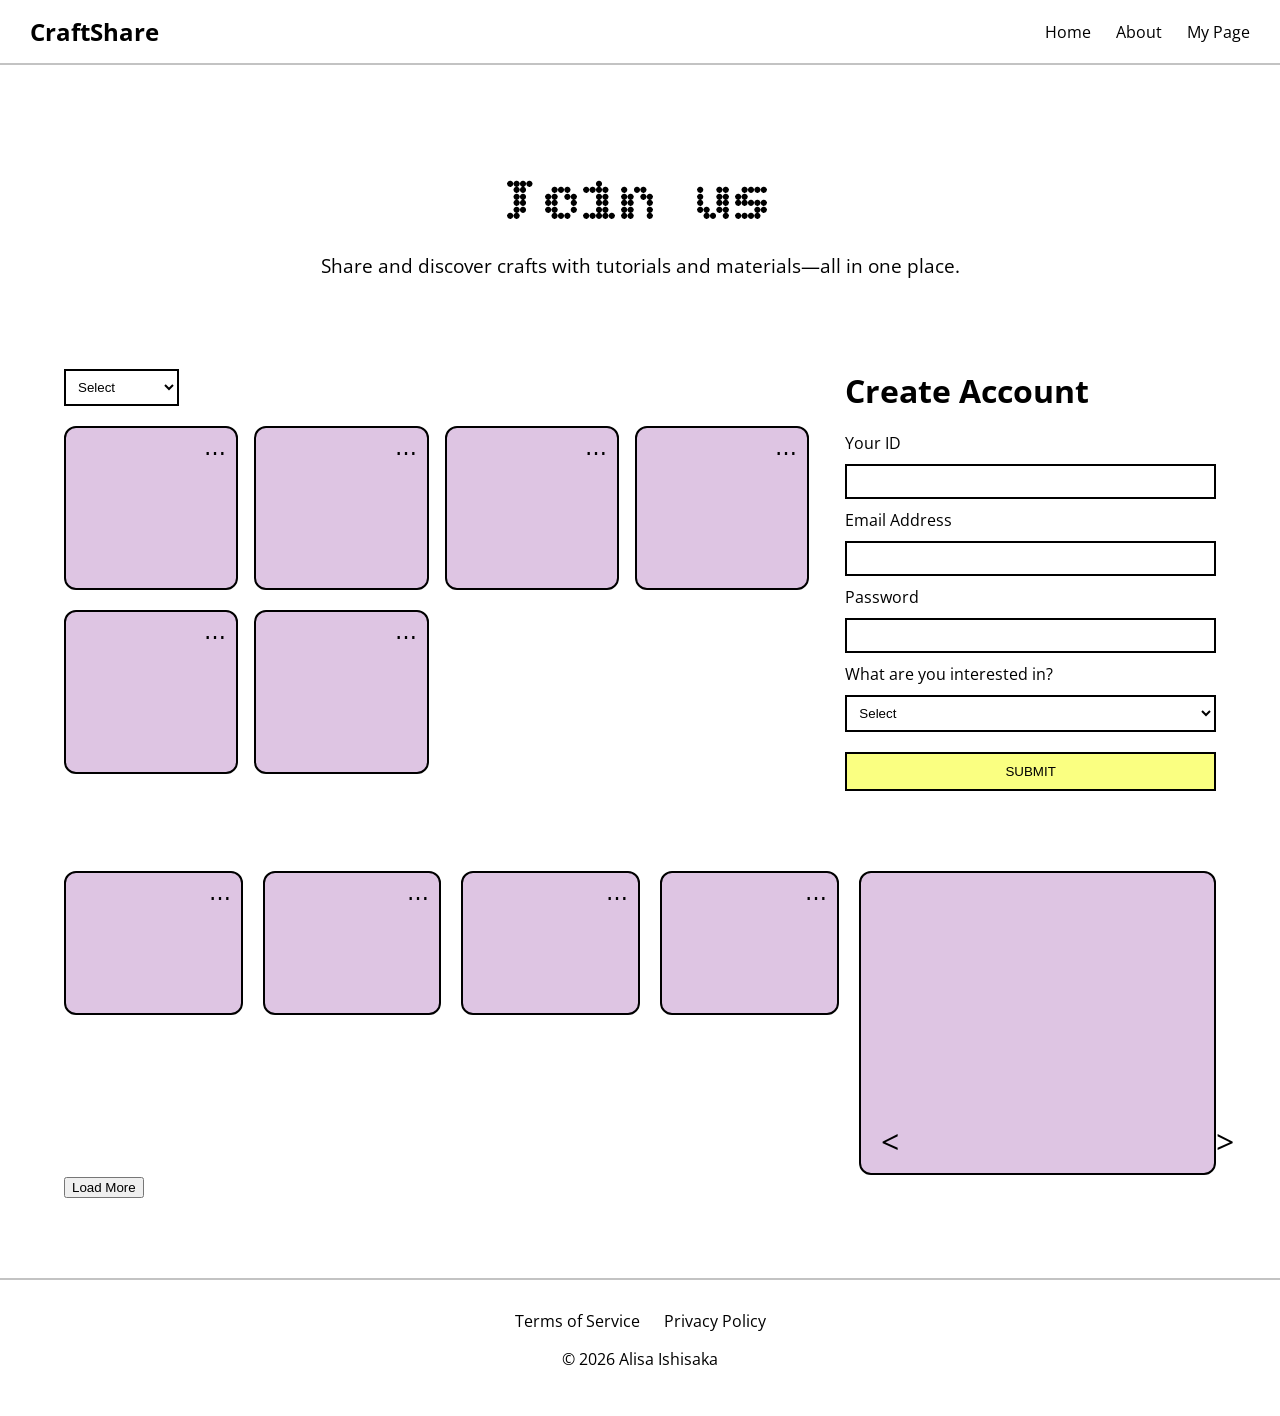
<file: index.html>
<!DOCTYPE html>
<html lang="en">
<head>
  <meta charset="UTF-8">
  <meta name="viewport" content="width=device-width, initial-scale=1.0">
  <title>Craft Share</title>
  <link rel="stylesheet" href="styles/styles.css">
</head>

<body>

  <!-- NAVIGATION -->
  <nav class="navbar">
    <h1 class="logo">CraftShare</h1>
    <ul>
      <li><a href="index.html">Home</a></li>
      <li><a href="about.html">About</a></li>
      <li><a href="mypage.html">My Page</a></li>
    </ul>
  </nav>

  <!-- HERO SECTION -->
  <header class="hero">
    <h2>Join us</h2>
    <p>Share and discover crafts with tutorials and materials—all in one place.</p>
  </header>

  <!-- MAIN LAYOUT -->
  <main class="container">

    <!-- LEFT SIDE -->
    <section class="left">
      <select class="filter">
        <option>Select</option>
        <option>Knitting</option>
        <option>Crochet</option>
        <option>Paper Crafts</option>
      </select>

      <div class="grid">
        <div class="card"></div>
        <div class="card"></div>
        <div class="card"></div>
        <div class="card"></div>
        <div class="card"></div>
        <div class="card"></div>
      </div>
    </section>

    <!-- RIGHT SIDE -->
    <section class="right">
      <h3>Create Account</h3>

      <form id="signupForm">
        <label>Your ID</label>
        <input type="text" id="userId">

        <label>Email Address</label>
        <input type="email" id="email">

        <label>Password</label>
        <input type="password" id="password">

        <label>What are you interested in?</label>
        <select id="interest">
          <option>Select</option>
          <option>Knitting</option>
          <option>Crochet</option>
          <option>Paper Crafts</option>
        </select>

        <button type="submit">SUBMIT</button>
      </form>
    </section>

  </main>

  <!-- BOTTOM GALLERY SECTION -->
  <section class="gallery-section">

    <div class="gallery-grid">
      <div class="small-card"></div>
      <div class="small-card"></div>
      <div class="small-card"></div>
      <div class="small-card"></div>

      <div class="large-card">
        <div class="arrows">
          <span>&lt;</span>
          <span>&gt;</span>
        </div>
      </div>
    </div>

    <button class="load-more">Load More</button>

  </section>

  <!-- FOOTER -->
  <footer class="footer">
    <a href="#">Terms of Service</a>
    <a href="#">Privacy Policy</a>
    <p>© 2026 Alisa Ishisaka</p>
  </footer>

  <script src="scripts/main.js"></script>

</body>
</html>
</file>
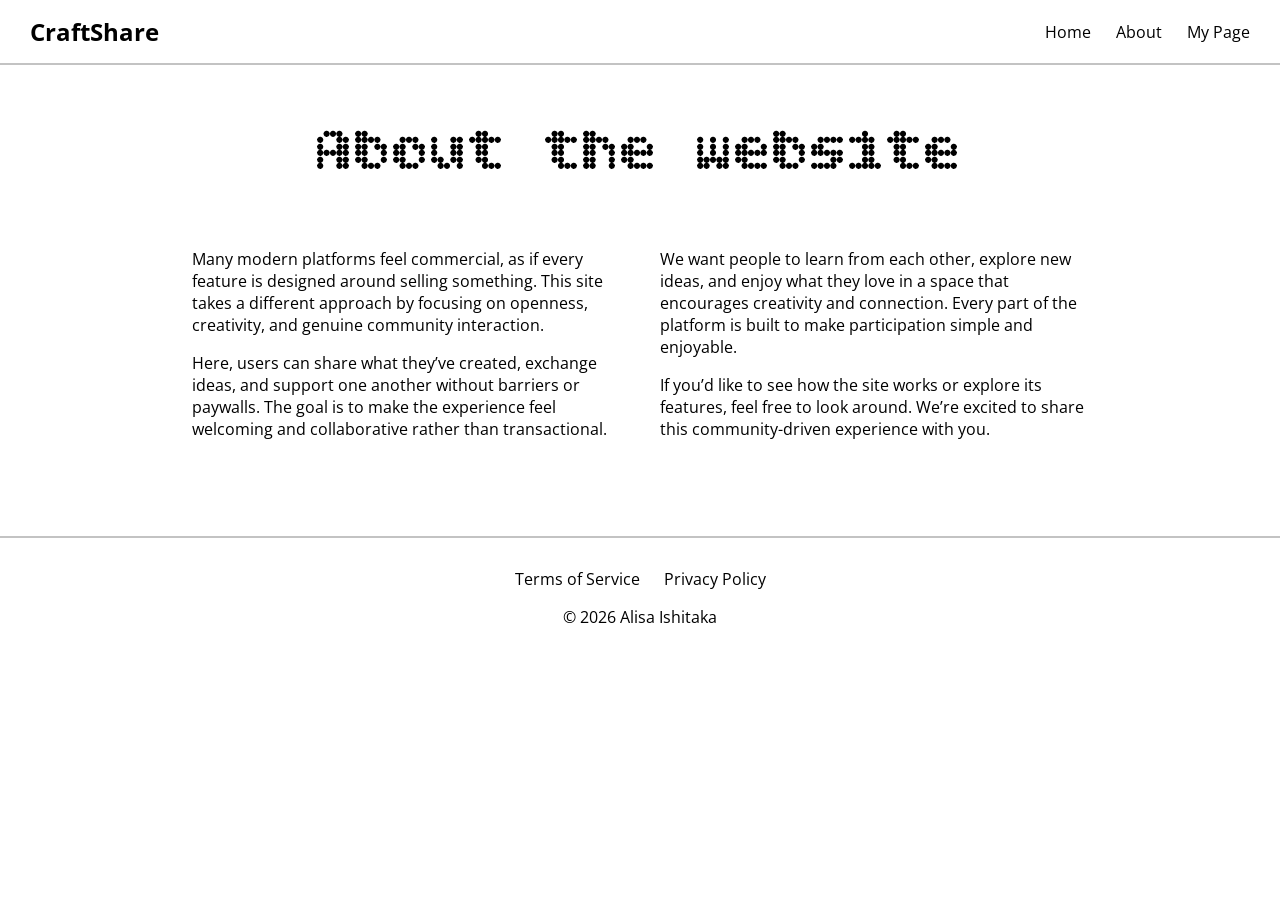
<file: about.html>
<!DOCTYPE html>
<html lang="en">
<head>
  <meta charset="UTF-8">
  <meta name="viewport" content="width=device-width, initial-scale=1.0">
  <title>About - Craft Share</title>
  <link rel="stylesheet" href="styles/styles.css">
</head>

<body>

  <!-- NAVIGATION -->
  <nav class="navbar">
    <h1 class="logo">CraftShare</h1>
    <ul>
      <li><a href="index.html">Home</a></li>
      <li><a href="about.html">About</a></li>
      <li><a href="mypage.html">My Page</a></li>
    </ul>
  </nav>

  <!-- ABOUT TITLE -->
  <header class="about-header">
    <h2>About the website</h2>
  </header>

  <!-- TWO-COLUMN TEXT SECTION -->
  <section class="about-container">

    <div class="about-left">
      <p>
        Many modern platforms feel commercial, as if every feature is designed around selling something.
        This site takes a different approach by focusing on openness, creativity, and genuine community interaction.
      </p>
      <p>
        Here, users can share what they’ve created, exchange ideas, and support one another without barriers or paywalls.
        The goal is to make the experience feel welcoming and collaborative rather than transactional.
      </p>
    </div>

    <div class="about-right">
      <p>
        We want people to learn from each other, explore new ideas, and enjoy what they love in a space that encourages
        creativity and connection. Every part of the platform is built to make participation simple and enjoyable.
      </p>
      <p>
        If you’d like to see how the site works or explore its features, feel free to look around.
        We’re excited to share this community-driven experience with you.
      </p>
    </div>

  </section>

  <!-- FOOTER -->
  <footer class="footer">
    <a href="#">Terms of Service</a>
    <a href="#">Privacy Policy</a>
    <p>© 2026 Alisa Ishitaka</p>
  </footer>

</body>
</html>
</file>
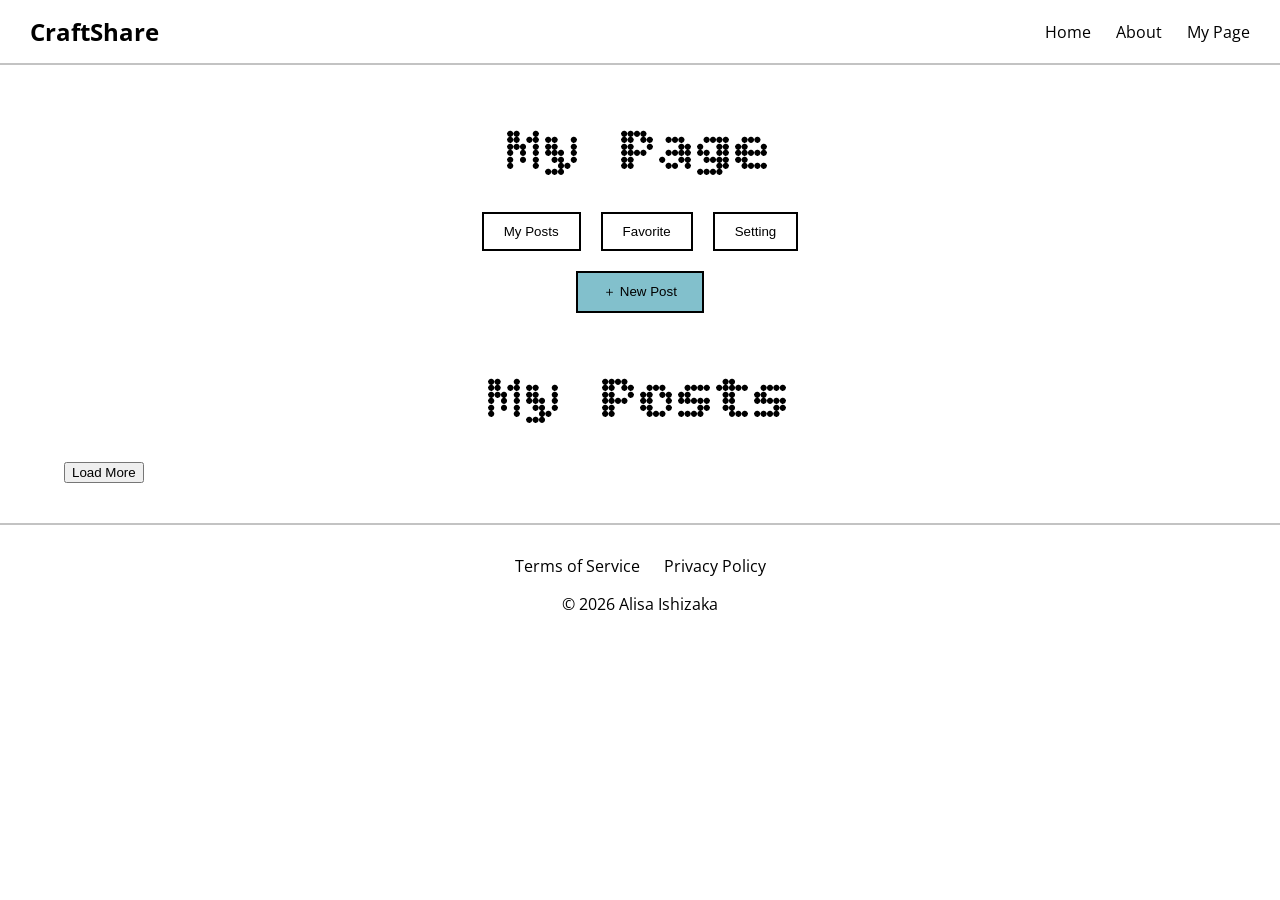
<file: mypage.html>
<!DOCTYPE html>
<html lang="en">
<head>
  <meta charset="UTF-8">
  <meta name="viewport" content="width=device-width, initial-scale=1.0">
  <title>My Page - Craft Share</title>
  <link rel="stylesheet" href="styles/styles.css">
  <script src="scripts/mypage.js"></script>

</head>

<body>

  <!-- NAVIGATION -->
  <nav class="navbar">
    <h1 class="logo">CraftShare</h1>
    <ul>
      <li><a href="index.html">Home</a></li>
      <li><a href="about.html">About</a></li>
      <li><a href="mypage.html">My Page</a></li>
    </ul>
  </nav>

  <!-- PAGE TITLE -->
  <header class="mypage-header">
    <h2>My Page</h2>
  </header>

  <!-- TABS -->
  <div class="tabs">
    <button class="tab active">My Posts</button>
    <button class="tab">Favorite</button>
    <button class="tab">Setting</button>
  </div>

  <!-- NEW POST BUTTON -->
  <section class="new-post">
    <button class="new-post-btn">＋ New Post</button>
  </section>

  <!-- POSTS GRID -->
  <section class="myposts-section">
    <h3>My Posts</h3>

    <div class="myposts-grid"id="myposts-container"></div>

    <button class="load-more">Load More</button>
  </section>

  <!-- FOOTER -->
  <footer class="footer">
    <a href="#">Terms of Service</a>
    <a href="#">Privacy Policy</a>
    <p>© 2026 Alisa Ishizaka</p>
  </footer>

</body>
</html>
</file>
<file: styles/styles.css>
@import url('https://fonts.googleapis.com/css2?family=Caveat:wght@400..700&family=Figtree:ital,wght@0,300..900;1,300..900&family=Leckerli+One&family=Lobster&family=Montserrat:ital,wght@0,100..900;1,100..900&family=Open+Sans:ital,wght@0,300..800;1,300..800&family=Permanent+Marker&family=Roboto:ital,wght@0,100..900;1,100..900&family=Salsa&family=Sue+Ellen+Francisco&display=swap');
@import url('https://fonts.googleapis.com/css2?family=Bitcount+Grid+Double:wght@100..900&family=Caveat:wght@400..700&family=Figtree:ital,wght@0,300..900;1,300..900&family=Leckerli+One&family=Lobster&family=Montserrat:ital,wght@0,100..900;1,100..900&family=Open+Sans:ital,wght@0,300..800;1,300..800&family=Permanent+Marker&family=Roboto:ital,wght@0,100..900;1,100..900&family=Salsa&family=Sue+Ellen+Francisco&display=swap');

/* ---------------------------------------------------
   GLOBAL STYLES
--------------------------------------------------- */

body {
  margin: 0;
  padding: 0;
  font-family: 'Open Sans', sans-serif;
  color: #000;
}

h1, h2, h3 {
  margin: 0;
}

a {
  text-decoration: none;
  color: #000;
}

/* ---------------------------------------------------
   NAVIGATION
--------------------------------------------------- */

.navbar {
  display: flex;
  justify-content: space-between;
  align-items: center;
  padding: 15px 30px;
  background: #fff;
  border-bottom: 2px solid #c3c3c3;
}

.navbar ul {
  display: flex;
  gap: 25px;
  list-style: none;
  padding: 0;
  margin: 0;
}

/* ---------------------------------------------------
   HERO (INDEX PAGE)
--------------------------------------------------- */

.hero {
  text-align: center;
  padding: 50px 0;
}

.hero h2 {
  font-size: 4rem;
}

.hero p {
  font-size: 1.2rem;
  width: 70%;
  margin: 10px auto 0;
}

header h2 {
  font-family: 'Bitcount Grid Double', 'Times New Roman', Times, serif;
  text-align: center;
  font-size: 4rem;
  margin-top: 50px;
  font-weight: 380;
}

/* ---------------------------------------------------
   INDEX PAGE MAIN LAYOUT
--------------------------------------------------- */

.container {
  display: grid;
  grid-template-columns: 2fr 1fr;
  gap: 40px;
  width: 90%;
  margin: 0 auto;
  padding: 40px 0;
}

/* LEFT SIDE */
.left select {
  padding: 8px;
  border: 2px solid #000;
  background: #fff;
  margin-bottom: 20px;
}

.grid {
  display: grid;
  grid-template-columns: repeat(auto-fill, minmax(160px, 1fr));
  gap: 20px;
}

.card {
  width: 100%;
  height: 160px;
  background: #DEC5E3;
  border: 2px solid #000;
  border-radius: 12px;
  position: relative;
}

.card::before {
  content: "⋯";
  position: absolute;
  top: 8px;
  right: 10px;
  font-size: 1.4rem;
}

/* RIGHT SIDE FORM */
.right h3 {
  font-size: 2rem;
  margin-bottom: 20px;
}

.right form {
  display: flex;
  flex-direction: column;
  gap: 10px;
}

.right input,
.right select {
  padding: 8px;
  border: 2px solid #000;
  background: #fff;
}

.right button {
  margin-top: 10px;
  padding: 10px;
  border: 2px solid #000;
  background: #FAFF81;
  cursor: pointer;
}

/* ---------------------------------------------------
   BOTTOM GALLERY (INDEX PAGE)
--------------------------------------------------- */

.gallery-section {
  width: 90%;
  margin: 0 auto;
  padding: 40px 0;
}

.gallery-grid {
  display: grid;
  grid-template-columns: repeat(4, 1fr) 2fr;
  gap: 20px;
}

.small-card {
  height: 140px;
  background: #DEC5E3;
  border: 2px solid #000;
  border-radius: 12px;
  position: relative;
}

.small-card::before {
  content: "⋯";
  position: absolute;
  top: 8px;
  right: 10px;
  font-size: 1.4rem;
}

.large-card {
  height: 300px;
  background: #DEC5E3;
  border: 2px solid #000;
  border-radius: 12px;
  position: relative;
}

.arrows {
  position: absolute;
  bottom: 10px;
  width: 100%;
  display: flex;
  justify-content: space-between;
  padding: 0 20px;
  font-size: 2rem;
}

/* ---------------------------------------------------
   MY PAGE
--------------------------------------------------- */

.tabs {
  display: flex;
  justify-content: center;
  gap: 20px;
  margin: 20px 0;
}

.tab {
  padding: 10px 20px;
  border: 2px solid #000;
  background: #fff;
  cursor: pointer;
}

.new-post {
  text-align: center;
  margin-bottom: 20px;
}

.new-post-btn {
  padding: 10px 25px;
  border: 2px solid #000;
  background: #82C0CC;
  cursor: pointer;
}

.myposts-section {
  width: 90%;
  margin: 0 auto;
}

.myposts-section h3{
  font-family: 'Bitcount Grid Double', 'Times New Roman', Times, serif;
  text-align: center;
  font-size: 4rem;
  margin-top: 50px;
  font-weight: 380;
}

.myposts-grid {
  display: grid;
  grid-template-columns: repeat(auto-fill, minmax(160px, 1fr));
  gap: 20px;
  margin-top: 20px;
}

/* POST CARD (dynamic) */
.post-card {
  width: 100%;
  height: 160px;
  background: #DEC5E3;
  border: 2px solid #000;
  border-radius: 12px;
  position: relative;
}

.post-card::before {
  content: "⋯";
  position: absolute;
  top: 8px;
  right: 10px;
  font-size: 1.4rem;
}

.post-card::after {
  content: "♡";
  position: absolute;
  top: 35px;
  right: 12px;
  font-size: 1.2rem;
  opacity: 0.8;
}

/* ---------------------------------------------------
   ABOUT PAGE
--------------------------------------------------- */

.about-container {
  display: grid;
  grid-template-columns: 1fr 1fr;
  gap: 40px;
  width: 70%;
  margin: 0 auto;
  padding: 40px 0;
}

/* ---------------------------------------------------
   FOOTER
--------------------------------------------------- */

.footer {
  text-align: center;
  padding: 30px 0;
  background: #fff;
  border-top: 2px solid #c3c3c3;
  margin-top: 40px;
}

.footer a {
  margin: 0 10px;
}


/* post card */

.post-card {
  width: 100%;
  height: 180px;
  background: #DEC5E3;
  border: 2px solid #000;
  border-radius: 12px;
  position: relative;
  overflow: hidden;
  display: flex;
  flex-direction: column;
  justify-content: flex-end;
  padding: 10px;
}

/* Placeholder image inside card */
.post-card img {
  width: 100%;
  height: 100%;
  object-fit: cover;
  border-radius: 10px;
}

/* Title + description */
.post-card h4 {
  margin: 5px 0 0;
  font-size: 1rem;
  font-family: "Fuzzy Bubbles", sans-serif;
}

.post-card p {
  margin: 3px 0 0;
  font-size: 0.85rem;
  opacity: 0.8;
}

/* Three-dots menu (top-right) */
.post-card::before {
  content: "⋯";
  position: absolute;
  top: 8px;
  right: 10px;
  font-size: 1.4rem;
  cursor: pointer;
}

/* Heart icon (optional) */
.post-card::after {
  content: "♡";
  position: absolute;
  top: 35px;
  right: 12px;
  font-size: 1.2rem;
  opacity: 0.8;
}
</file>
